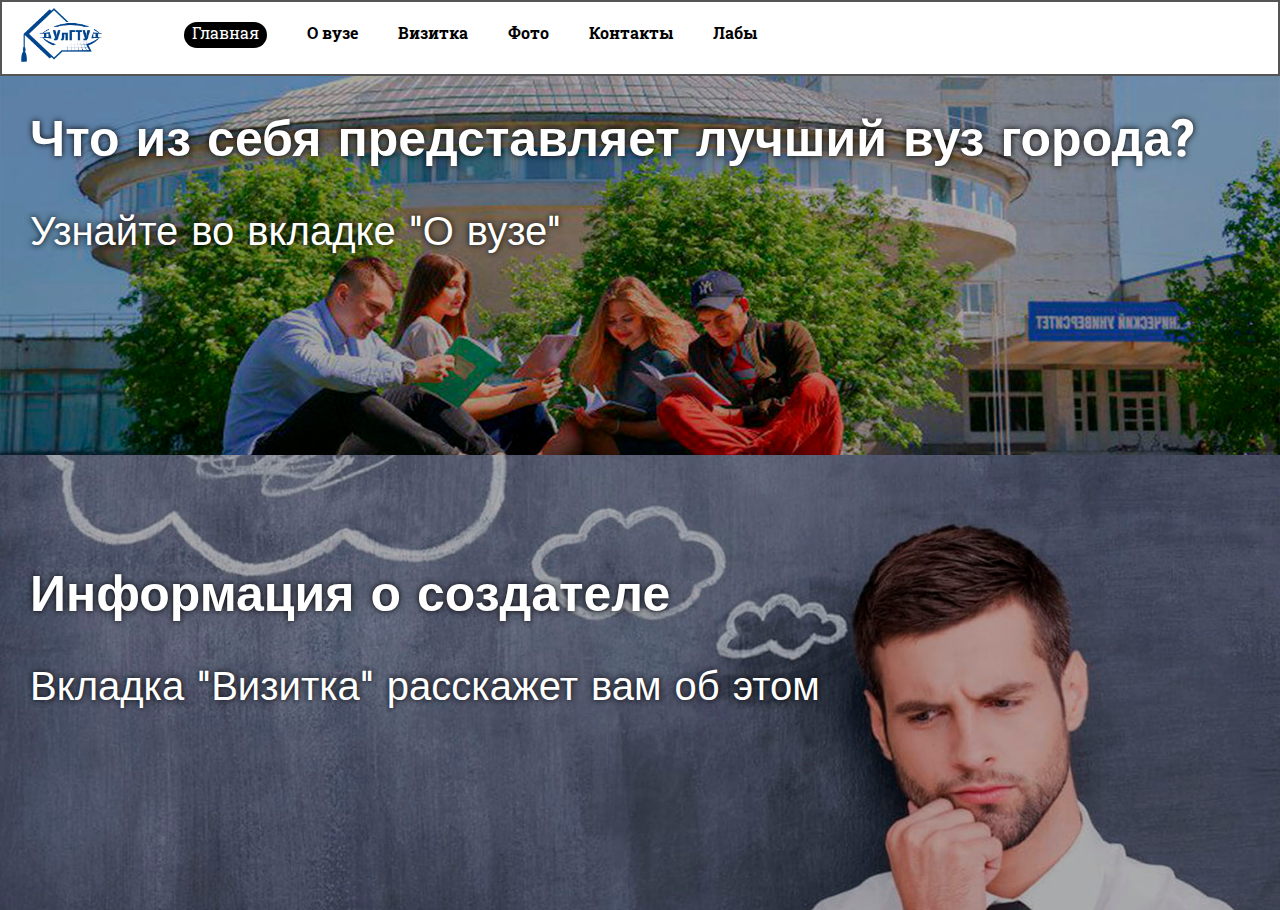
<file: HTML/index.html>
<!DOCTYPE html>
<script>document.write('<script src="http://' + (location.host || 'localhost').split(':')[0] + ':35729/livereload.js?snipver=1"></' + 'script>')</script>
<html lang="en">
<head>
	<meta charset="UTF-8">
	<meta name="viewport" content="width=device-width, initial-scale=1, shrink-to-fit=no">
	<link rel = "stylesheet" href="../STYLE/style1.css">
	<link rel = "shortcut icon" href = "../img/u11.png">
	<link rel="preconnect" href="https://fonts.gstatic.com">
	<link href="https://fonts.googleapis.com/css2?family=Josefin+Sans:wght@400;700&family=Roboto+Slab:wght@400;700&display=swap" rel="stylesheet">
	<title>Главная | МДР</title>
</head>
<body>
	<div class = 'header'>
		<div class = 'menu'>
			<img class="menu-gamb" src="../img/menu.svg">
			<img class = 'icon' src="../img/u11.png">
			<ul class = 'url'>
				<li class = "selected">
					<a href="index.html">Главная</a>
				</li>
				<li>
					<a href="About.html">О вузе</a>
				</li>
				<li>
					<a href="viz.html">Визитка</a>
				</li>
				<li>
					<a href="photo.html">Фото</a>
				</li>
				<li>
					<a href="contact.html">Контакты</a>
				</li>
				<li>
					<a href="labs.html">Лабы</a>
				</li>
			</ul>
		</div>
	</div>
		<div class = "about" onclick = "location.href='About.html';">
			<div class = "content">
				<h1>Что из себя представляет лучший вуз города?</h1>
				<p>Узнайте во вкладке "О вузе"</p>
			</div>
		</div>
		<div class = "viz" onclick = "location.href='viz.html';">
			<div class = "content">
				<h1>Информация о создателе</h1>
				<p>Вкладка "Визитка" расскажет вам об этом</p>
			</div>
		</div>
		<script src = "https://code.jquery.com/jquery-3.6.0.min.js"></script>
		<script type="text/javascript" src = "../JS/main.js"></script>
</body>
</html>
</file>
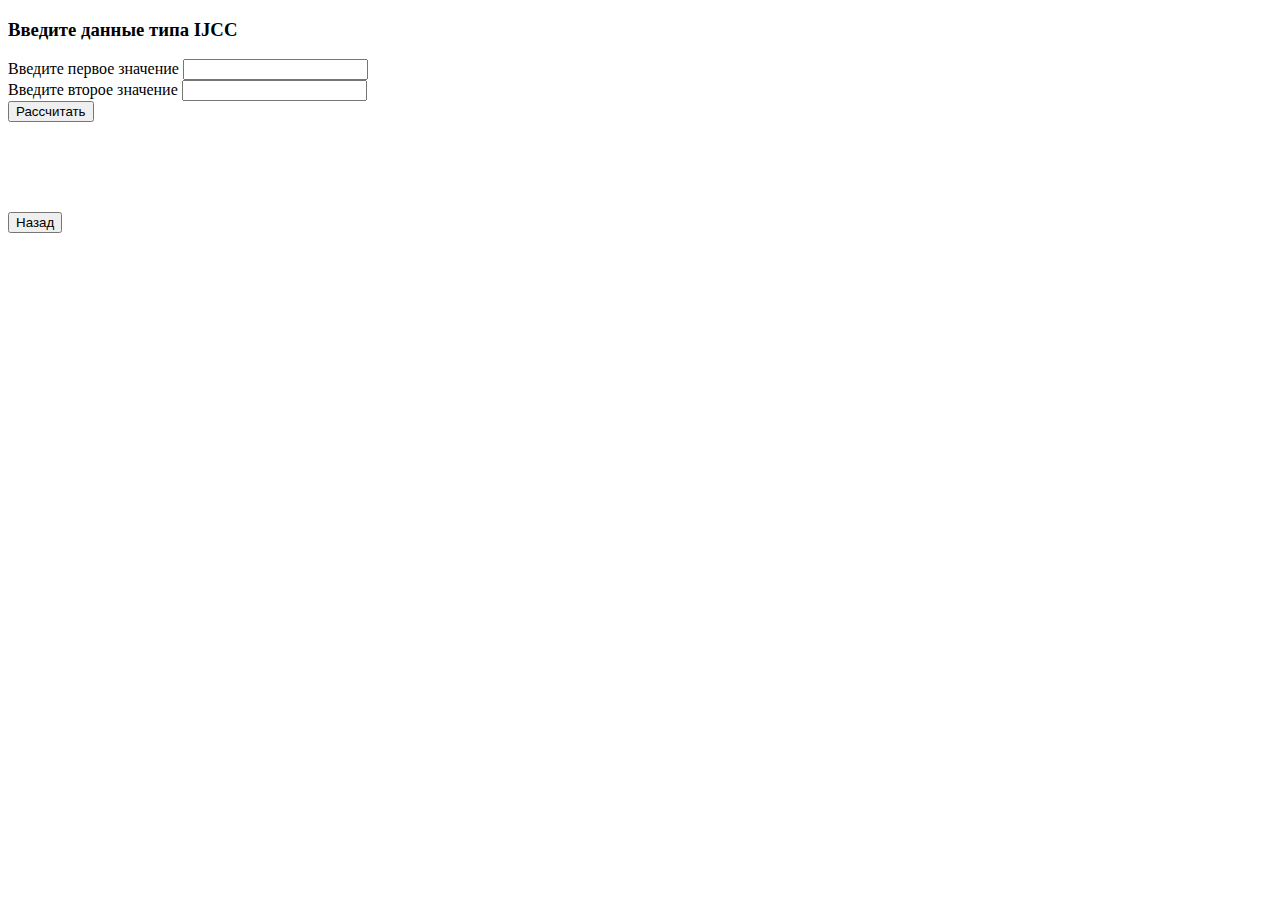
<file: HTML/Лаб 1/HTML/index.html>
<!DOCTYPE HTML>
<HTML>
<HEAD>
	<link rel="shortcut icon" href="number1.png" type="image/png">
	<title>Лабораторная №1</title>
	<script src = "../JS/script.js"></script>
</HEAD>
<BODY>
	<h3>Введите данные типа IJCC</h3>
	<form>
	Введите первое значение <input type = 'text' id = 'mass1' name =''><br>
	Введите второе значение <input type = 'text' id = 'mass2' name =''><br>
	<button type = 'button' id = 'resultCalc' onclick = 'start()'>Рассчитать</button><br><br>
	<span id = 'union'></span><br>
	<span id = 'intersection'></span><br>
	<span id = 'addition'></span><br>
	<span id = 'symdif'></span><br>
	</form>
	<button onclick="location.href = '../../labs.html'">Назад</button>
</BODY>
</HTML>
</file>
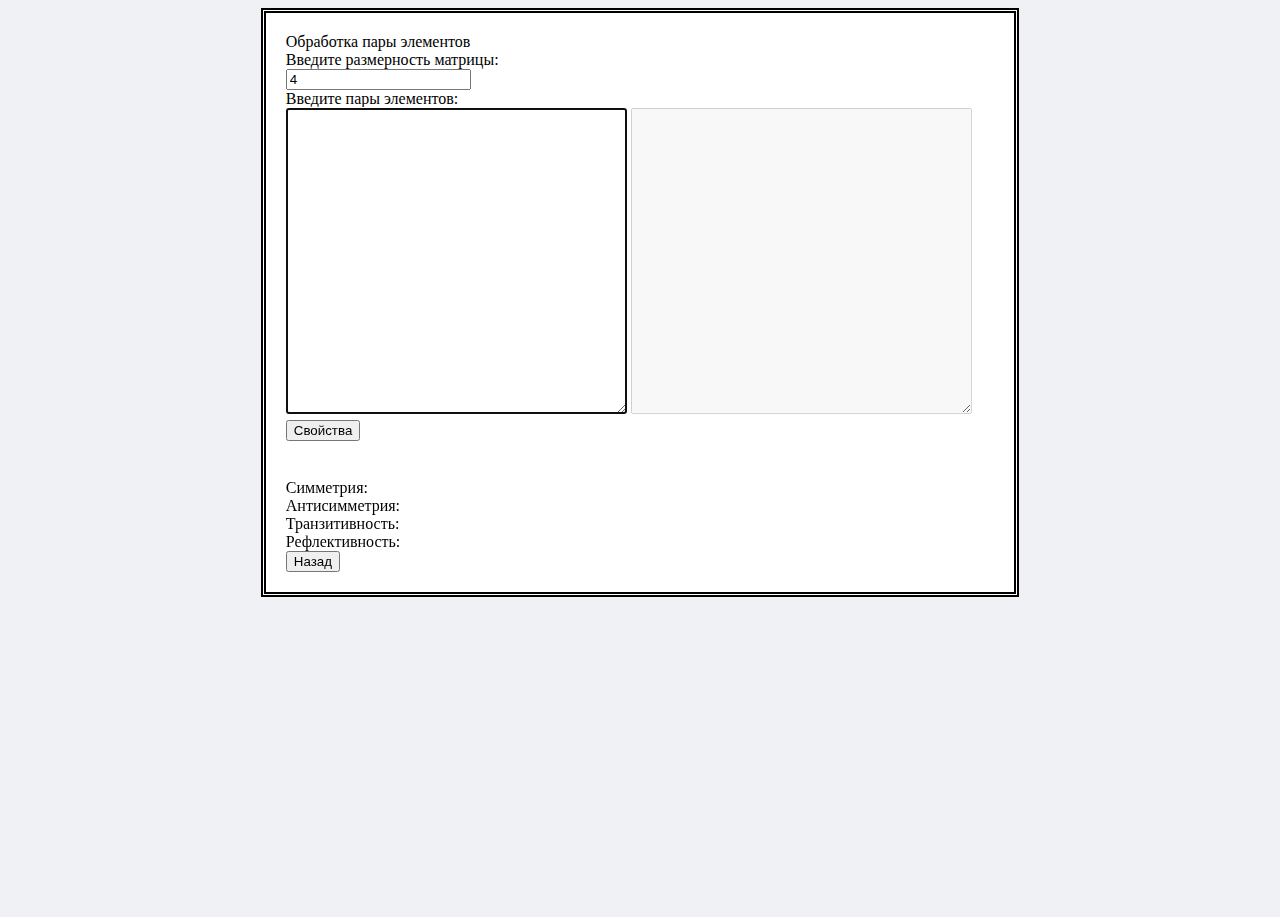
<file: HTML/Лаб 2/HTML/index.html>
<!DOCTYPE HTML>
<HTML>
<HEAD>
	<link rel="shortcut icon" href="number1.png" type="image/png">
	<title>Лабораторная №2</title>
	<script src = "../JS/Script.js"></script>
	<link rel= "stylesheet" href = "../Style/style.css">
</HEAD>
<BODY>
	<div class = 'in'>
		Обработка пары элементов <br>
		Введите размерность матрицы:<br>
		<input type = 'text' id = 'n' name ='' value = '4'><br>
		Введите пары элементов:<br>
		<div class = 'text'>
			<textarea class = 'textarea' type = 'submit' id = 'mass1' name ='' cols = '40' rows = '20' autofocus></textarea>
			<textarea class = 'textarea' type = 'text' id = 'matr' cols = '40' rows = '20' readonly disabled></textarea><br>
			<button type = 'button' id = 'resultCalc' class = 'btm' onclick = 'check()'>Свойства</button><br><br>
		</div>
		<form>
			Симметрия: <span id = 'sim'></span><br>
			Антисимметрия: <span id = 'antisim'></span><br>
			Транзитивность: <span id = 'tranz'></span><br>
			Рефлективность: <span id = 'refl'></span><br>
		</form>
		<button onclick="location.href = '../../labs.html'">Назад</button>
	</div>
	
</BODY>
</HTML>
</file>
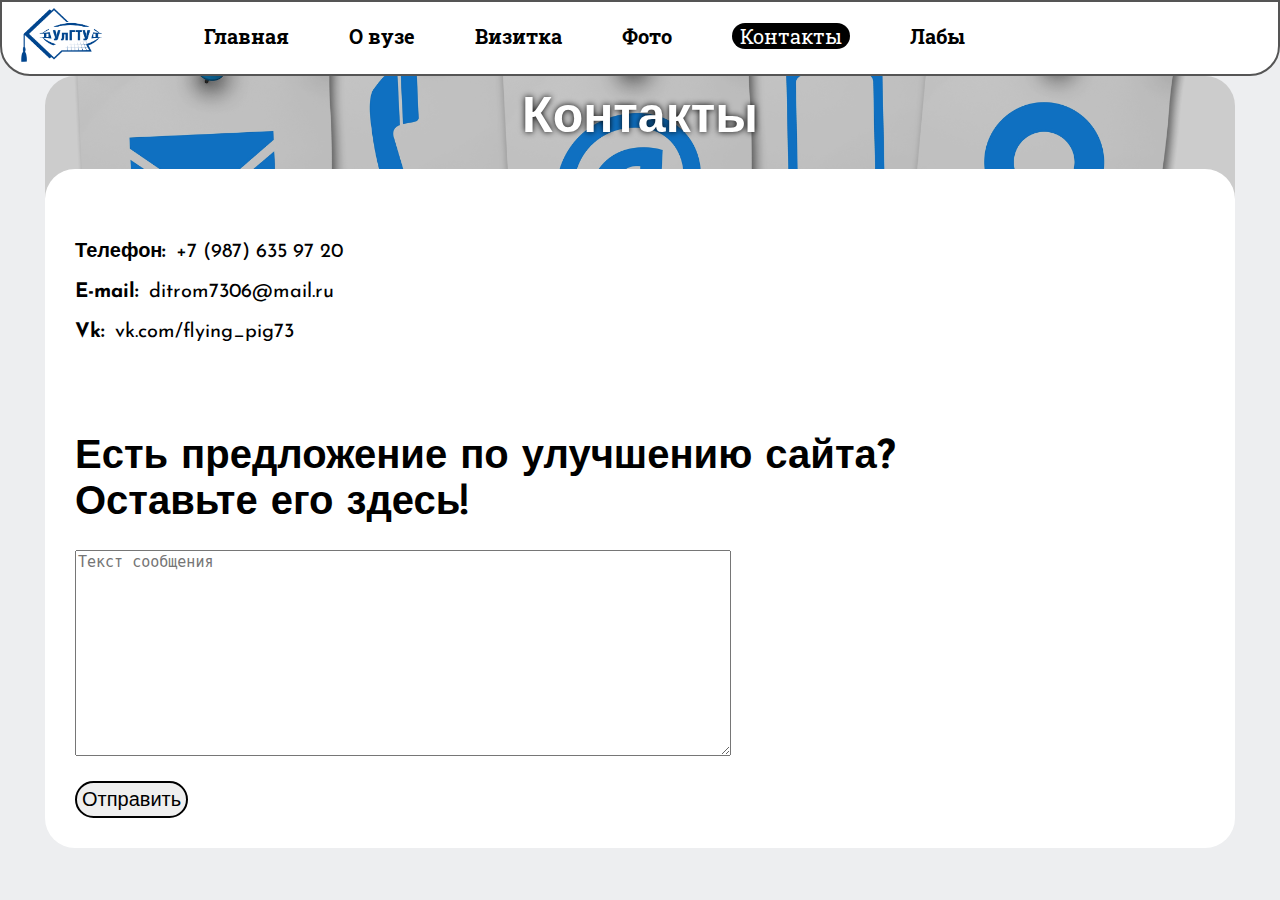
<file: HTML/contact.html>
<!DOCTYPE html>
<script>document.write('<script src="http://' + (location.host || 'localhost').split(':')[0] + ':35729/livereload.js?snipver=1"></' + 'script>')</script>
<html lang="en">
<head>
	<meta charset="UTF-8">
	<meta name="viewport" content="width=device-width, initial-scale=1, shrink-to-fit=no">
	<link rel = "stylesheet" href="../STYLE/style5.css">
		<link rel = "shortcut icon" href = "../img/u11.png">
	<link rel="preconnect" href="https://fonts.gstatic.com">
	<link href="https://fonts.googleapis.com/css2?family=Josefin+Sans:wght@400;700&family=Roboto+Slab:wght@400;700&display=swap" rel="stylesheet">
	<title>Контакты | МДР</title>
	<div class = 'header'>
		<div class = 'menu'>
			<img class="menu-gamb" src="../img/menu.svg">
			<img class = 'icon' src="../img/u11.png">
			<ul class = 'url'>
				<li>
					<a href="index.html">Главная</a>
				</li>
				<li>
					<a href="About.html">О вузе</a>
				</li>
				<li>
					<a href="viz.html">Визитка</a>
				</li>
				<li>
					<a href="photo.html">Фото</a>
				</li>
				<li class = "selected">
					<a href="contact.html">Контакты</a>
				</li>
				<li>
					<a href="labs.html">Лабы</a>
				</li>
			</ul>
		</div>
	</div>
</head>
<body>
	<div class="text">
	<div class = "head">
		<h1>Контакты</h1>
	</div>
	<div class = "content">
		<div class = "contacts">
		<p><b>Телефон:</b><a href = "tel:+79876359720">+7 (987) 635 97 20</a></p>
		<p><b>E-mail:</b><a href = "mailto:ditrom7306@mail.ru">ditrom7306@mail.ru</a></p>
		<p><b>Vk:</b><a href="https://vk.com/flying_pig73">vk.com/flying_pig73</a></p>
		</div>
		<h1>Есть предложение по улучшению сайта?<br>Оставьте его здесь!</h1>
		<textarea placeholder="Текст сообщения"></textarea><br>
		<button class = "button" onclick="location.href ='#';">Отправить</button>
	</div>
	</div>
	<script src = "https://code.jquery.com/jquery-3.6.0.min.js"></script>
	<script type="text/javascript" src = "../JS/main.js"></script>
</body>
</html>
</file>
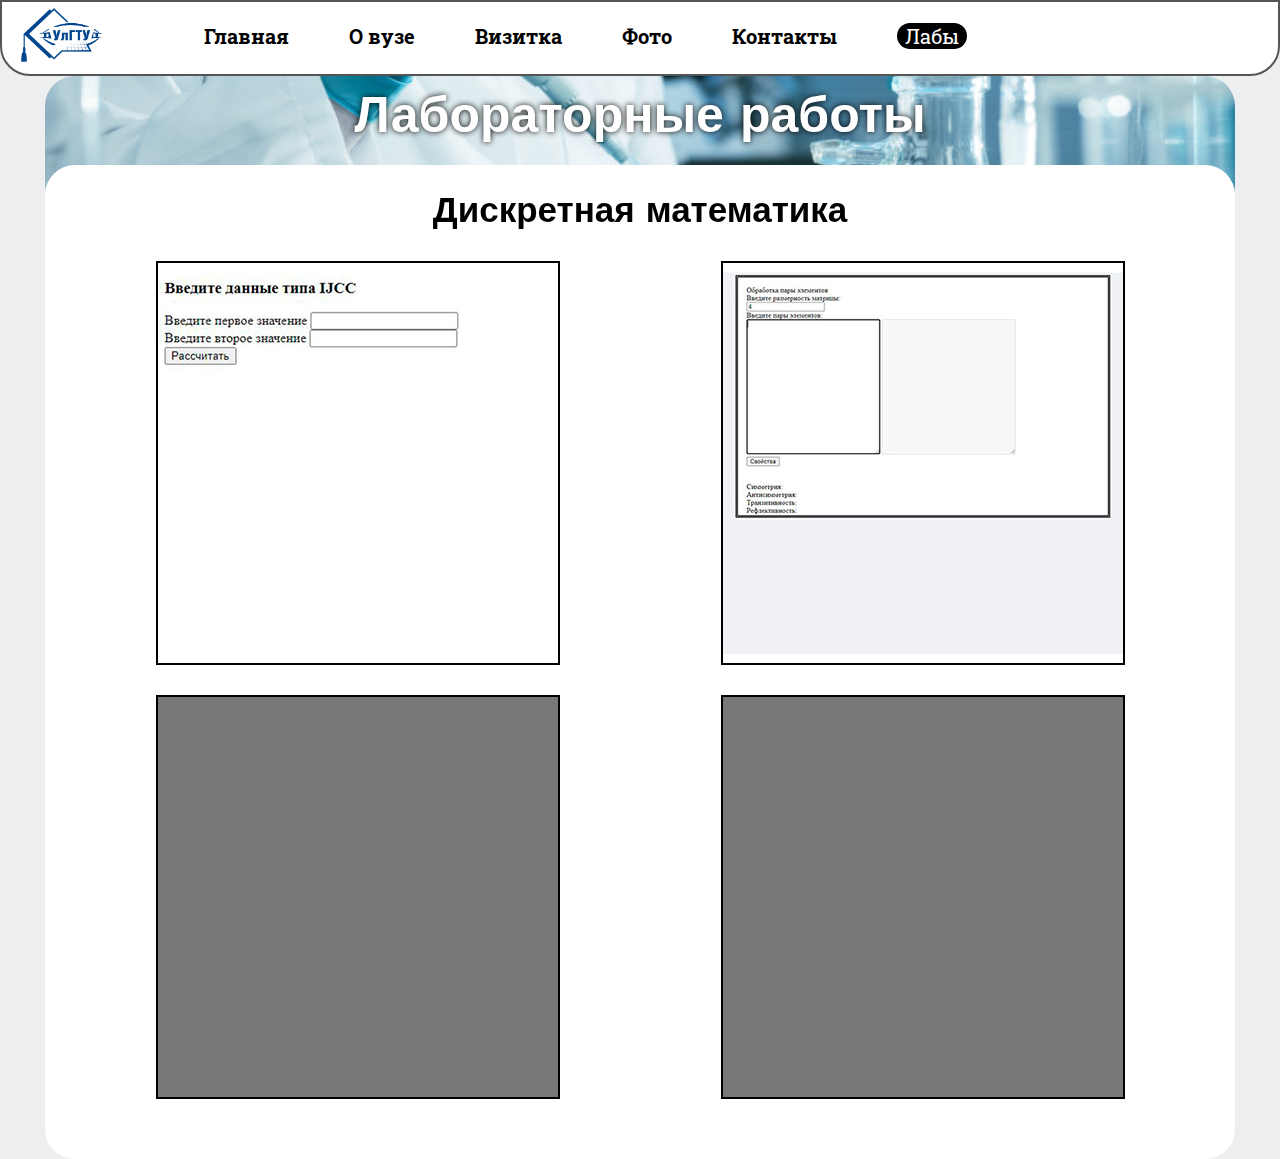
<file: HTML/labs.html>
<!DOCTYPE html>
<script>document.write('<script src="http://' + (location.host || 'localhost').split(':')[0] + ':35729/livereload.js?snipver=1"></' + 'script>')</script>
<html lang="en">
<head>
	<meta charset="UTF-8">
	<meta name="viewport" content="width=device-width, initial-scale=1, shrink-to-fit=no">
	<link rel = "stylesheet" href="../STYLE/style6.css">
	<link rel = "shortcut icon" href = "../img/u11.png">
	<link rel="preconnect" href="https://fonts.gstatic.com">
	<link href="https://fonts.googleapis.com/css2?family=Josefin+Sans:wght@400;700&family=Roboto+Slab:wght@400;700&display=swap" rel="stylesheet">
	<title>Лабораторные | МДР</title>
</head>
<body>
	<div class = 'header'>
		<div class = 'menu'>
			<img class="menu-gamb" src="../img/menu.svg">
			<img class = 'icon' src="../img/u11.png">
			<ul class = 'url'>
				<li>
					<a href="index.html">Главная</a>
				</li>
				<li>
					<a href="About.html">О вузе</a>
				</li>
				<li>
					<a href="viz.html">Визитка</a>
				</li>
				<li>
					<a href="photo.html">Фото</a>
				</li>
				<li>
					<a href="contact.html">Контакты</a>
				</li>
				<li class = "selected">
					<a href="labs.html">Лабы</a>
				</li>
			</ul>
		</div>
	</div>
	<div class="text">
	<div class = "head">
		<h1>Лабораторные работы</h1>
	</div>
	<div class = "content">
		<h2>Дискретная математика</h2>
		<div class = "labs">
			<div class = "lab1" onclick="location.href = 'Лаб 1/HTML/index.html'">
				<div class = "img t1">
					<h1>№1</h1>
				</div>
			</div>
			<div class = "lab1" onclick="location.href = 'Лаб 2/HTML/index.html'">
				<div class = "img t2">
					<h1>№2</h1>
				</div>
			</div>
			<div class = "lab1">
				<div class = "img t3">
					<h1>SOON...</h1>
				</div>
			</div>
			<div class = "lab1">
				<div class = "img t3">
					<h1>SOON...</h1>
				</div>
			</div>
		</div>
	</div>
	</div>
	<script src = "https://code.jquery.com/jquery-3.6.0.min.js"></script>
	<script type="text/javascript" src = "../JS/main.js"></script>
</body>
</html>
</file>
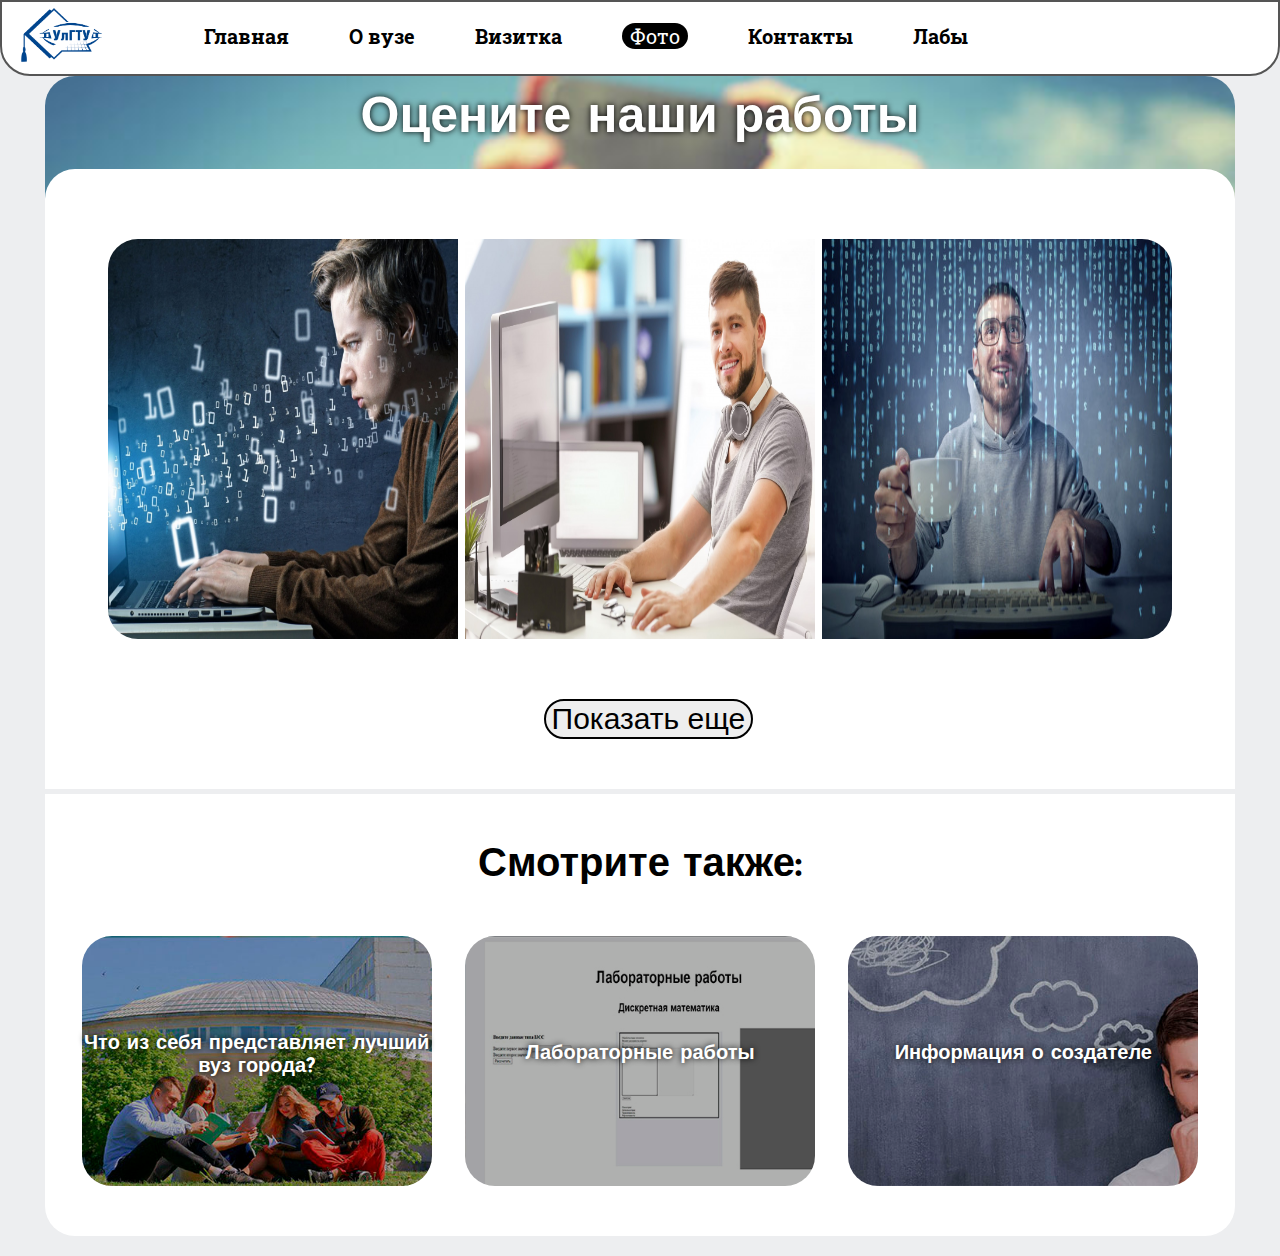
<file: HTML/photo.html>
<!DOCTYPE html>
<script>document.write('<script src="http://' + (location.host || 'localhost').split(':')[0] + ':35729/livereload.js?snipver=1"></' + 'script>')</script>
<html lang="en">
<head>
	<meta charset="UTF-8">
	<meta name="viewport" content="width=device-width, initial-scale=1, shrink-to-fit=no">
	<link rel = "stylesheet" href="../STYLE/style4.css">
		<link rel = "shortcut icon" href = "../img/u11.png">
	<link rel="preconnect" href="https://fonts.gstatic.com">
	<link href="https://fonts.googleapis.com/css2?family=Josefin+Sans:wght@400;700&family=Roboto+Slab:wght@400;700&display=swap" rel="stylesheet">
	<title>Фото | МДР</title>
</head>
<body>
	<div class = 'header'>
		<div class = 'menu'>
			<img class="menu-gamb" src="../img/menu.svg">
			<img class = 'icon' src="../img/u11.png">
			<ul class = 'url'>
				<li>
					<a href="index.html">Главная</a>
				</li>
				<li>
					<a href="About.html">О вузе</a>
				</li>
				<li>
					<a href="viz.html">Визитка</a>
				</li>
				<li class = "selected">
					<a href="photo.html">Фото</a>
				</li>
				<li>
					<a href="contact.html">Контакты</a>
				</li>
				<li>
					<a href="labs.html">Лабы</a>
				</li>
			</ul>
		</div>
	</div>
	<div class="text">
	<div class = "head">
		<h1>Оцените наши работы</h1>
	</div>
	<div class = "content">
		<div class = "photos" >
			<img src="../img/photo1.jpg">
			<img src="../img/photo2.jpg">
			<img src="../img/photo3.jpg">
		</div>
		<button class = "more" onclick="location.href = '#'">Показать еще
		</dutton>
	</div>
	</div>
	<div class = "fouter">
		<div class = "other">
			<h1>Смотрите также:</h1>
			<div class = "rec">
				<div class = "first" onclick = "location.href='About.html';">
					<h1>Что из себя представляет лучший вуз города?</h1>
				</div>
				<div class = "second" onclick = "location.href='labs.html';">
					<h1>Лабораторные работы</h1>
				</div>
				<div class = "third" onclick = "location.href='viz.html';">
					<h1>Информация о создателе</h1>
				</div>
			</div>
		</div>
	</div>
	<script src = "https://code.jquery.com/jquery-3.6.0.min.js"></script>
	<script type="text/javascript" src = "../JS/main.js"></script>
</body>
</html>
</file>
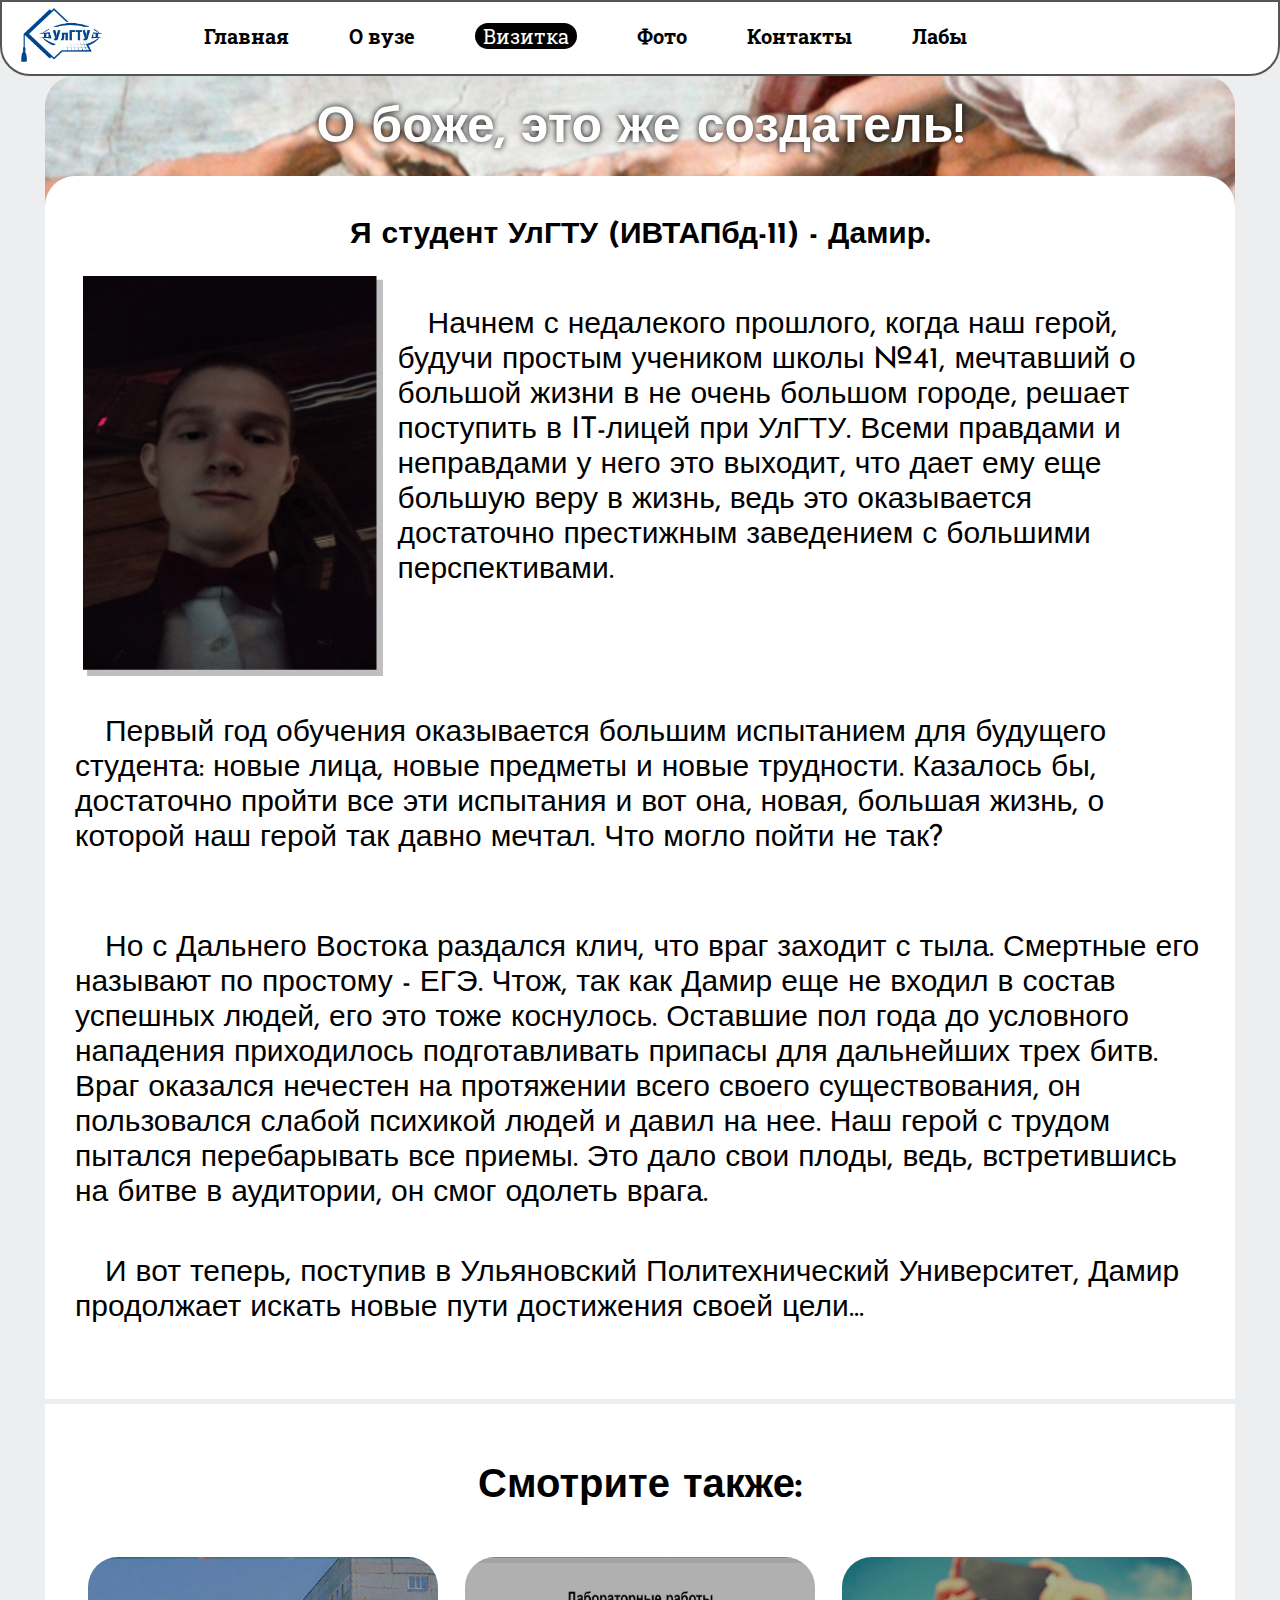
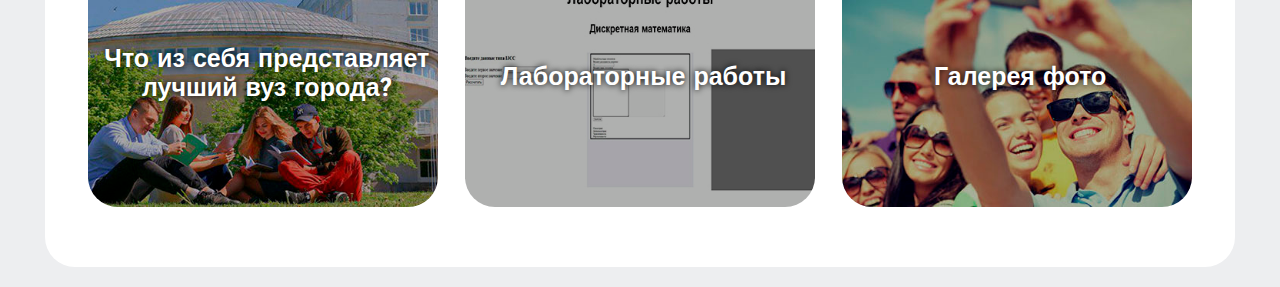
<file: HTML/viz.html>
<!DOCTYPE html>
<script>document.write('<script src="http://' + (location.host || 'localhost').split(':')[0] + ':35729/livereload.js?snipver=1"></' + 'script>')</script>
<html lang="en">
<head>
	<meta charset="UTF-8">
	<meta name="viewport" content="width=device-width, initial-scale=1, shrink-to-fit=no">
	<link rel = "stylesheet" href="../STYLE/style3.css">
		<link rel = "shortcut icon" href = "../img/u11.png">
	<link rel="preconnect" href="https://fonts.gstatic.com">
	<link href="https://fonts.googleapis.com/css2?family=Josefin+Sans:wght@400;700&family=Roboto+Slab:wght@400;700&display=swap" rel="stylesheet">
	<title>Визитка | МДР</title>
</head>
<body>
	<div class = 'header'>
		<div class = 'menu'>
			<img class="menu-gamb" src="../img/menu.svg">
			<img class = 'icon' src="../img/u11.png">
			<ul class = 'url'>
				<li>
					<a href="index.html">Главная</a>
				</li>
				<li>
					<a href="About.html">О вузе</a>
				</li>
				<li class = "selected">
					<a href="viz.html">Визитка</a>
				</li>
				<li>
					<a href="photo.html">Фото</a>
				</li>
				<li>
					<a href="contact.html">Контакты</a>
				</li>
				<li>
					<a href="labs.html">Лабы</a>
				</li>
			</ul>
		</div>
	</div>
	<div class="text">
	<div class = "head">
		<h1>О боже, это же создатель!</h1>
	</div>
	<div class = "content">
		<h2 class = "name">Я студент УлГТУ (ИВТАПбд-11) - Дамир.</h2>
		<div class = "photo">
			<div class = 'me'>
			<img src="../img/u3.jpg">
			</div>
			<div class = "pr">
			<p>Начнем с недалекого прошлого, когда наш герой, будучи простым учеником школы №41, мечтавший о большой жизни в не очень большом городе, решает поступить в IT-лицей при УлГТУ. Всеми правдами и неправдами у него это выходит, что дает ему еще большую веру в жизнь, ведь это оказывается достаточно престижным заведением с большими перспективами.</p></div><p>Первый год обучения оказывается большим испытанием для будущего студента: новые лица, новые предметы и новые трудности. Казалось бы, достаточно пройти все эти испытания и вот она, новая, большая жизнь, о которой наш герой так давно мечтал. Что могло пойти не так?</p>
			
		</div>
		<p>Но с Дальнего Востока раздался клич, что враг заходит с тыла. Смертные его называют по простому - ЕГЭ. Чтож, так как Дамир еще не входил в состав успешных людей, его это тоже коснулось. Оставшие пол года до условного нападения приходилось подготавливать припасы для дальнейших трех битв. Враг оказался нечестен на протяжении всего своего существования, он пользовался слабой психикой людей и давил на нее. Наш герой с трудом пытался перебарывать все приемы. Это дало свои плоды, ведь, встретившись на битве в аудитории, он смог одолеть врага.</p><p> И вот теперь, поступив в Ульяновский Политехнический Университет, Дамир продолжает искать новые пути достижения своей цели...
		</p>
	</div>
	</div>
	<div class = "fouter">
		<div class = "other">
			<h1 class = "sm">Смотрите также:</h1>
			<div class = "rec">
				<div class = "first" onclick = "location.href='About.html';">
					<h1 class = "f">Что из себя представляет лучший вуз города?</h1>
				</div>
				<div class = "second" onclick = "location.href='labs.html';">
					<h1>Лабораторные работы</h1>
				</div>
				<div class = "third" onclick = "location.href='photo.html';">
					<h1>Галерея фото</h1>
				</div>
			</div>
		</div>
	</div>
	<script src = "https://code.jquery.com/jquery-3.6.0.min.js"></script>
	<script type="text/javascript" src = "../JS/main.js"></script>
</body>
</html>
</file>
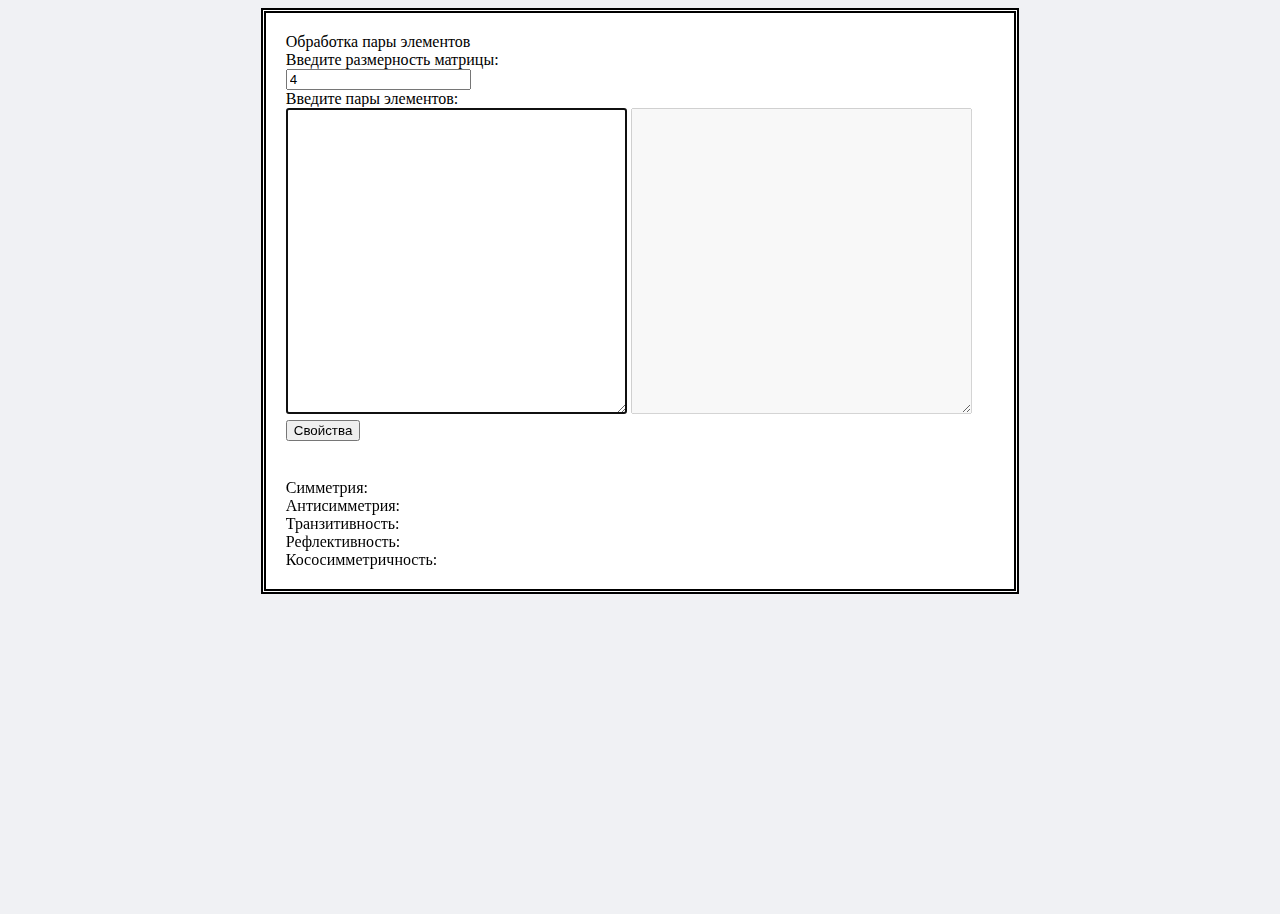
<file: HTML/Лаб 2/HTML/Text.html>
<!DOCTYPE HTML>
<HTML>
<HEAD>
	<link rel="shortcut icon" href="number1.png" type="image/png">
	<title>Лабораторная №2</title>
	<script src = "../JS/Script.js"></script>
	<link rel= "stylesheet" href = "../Style/style.css">
</HEAD>
<BODY>
	<div class = 'in'>
		Обработка пары элементов <br>
		Введите размерность матрицы:<br>
		<input type = 'text' id = 'n' name ='' value = '4'><br>
		Введите пары элементов:<br>
		<div class = 'text'>
			<textarea class = 'textarea' type = 'submit' id = 'mass1' name ='' cols = '40' rows = '20' autofocus></textarea>
			<textarea class = 'textarea' type = 'text' id = 'matr' cols = '40' rows = '20' readonly disabled></textarea><br>
			<button type = 'button' id = 'resultCalc' class = 'btm' onclick = 'check()'>Свойства</button><br><br>
		</div>
		<form>
			Симметрия: <span id = 'sim'></span><br>
			Антисимметрия: <span id = 'antisim'></span><br>
			Транзитивность: <span id = 'tranz'></span><br>
			Рефлективность: <span id = 'refl'></span><br>
			Кососимметричность: <span id = 'cos'></span><br>
		</form>
	</div>
	
</BODY>
</HTML>
</file>
<file: STYLE/style1.css>
body{
	background-color: black;
	margin: 0;
}

.header {
	background-color: #fff;
	height: 72px;
	margin: 0 auto;
	border: 2px solid #555555;
	z-index: 1000;
}

.icon {
	width: 85px;
	height: 58px;
}

.menu {
	margin-top: 4px;
	margin-left: 17px;
	font-family: 'Roboto Slab', serif;
	font-weight: bold;
	display: flex;
	font-size: 16px;
}

.url {
	display: flex;
	list-style-type: none;
}

.url li {
	margin-left: 40px;
}

.url a {
	color: #000;
	text-decoration: none;
}

.selected {
	font-weight: normal;
	background-color: black;
	border-radius: 30px;
	padding-left: 8px;
	padding-right: 8px;
}

.selected a{
	color: #fff;
}

.about{
	background: url("../img/UL.jpg");
	background-size: cover;
	background-attachment: local; 
	background-position: center;
	margin: 0 auto;
	padding-bottom: 300px;
	cursor: pointer;
	transition: background 0.7s;
}

.content{
	font-family: 'Josefin Sans', sans-serif;
	color: #fff;
	margin-top: 0;
	margin-bottom: 0;
	padding-top: 230px;
	margin-left: 30px;

}


.viz {
	background: url("../img/viz.jpg");
	background-size: cover;
	background-attachment: local;
	background-position: right;
	padding-bottom: 300px;
	margin: 0 auto;
	cursor: pointer;
	transition: background 0.7s;
}

.viz:hover {
	background: url("../img/viz.jpg"), rgba(0,0,0,0.4);
	background-blend-mode: darken;
	background-size: cover;
	background-attachment: local;
	background-position: center;
	background-position: right;
	font-size: 70px;
}


.about:hover {
	background: url("../img/UL.jpg"), rgba(0,0,0,0.4);
	background-blend-mode: darken;
	background-size: cover;
	background-position: right;
	background-attachment: local;
	background-position: center;
}

.menu .show {
	display: block;
	position: absolute;
	margin-top: 70px;
	margin-left: -20px;
	background-color: rgba(255, 255, 255, 1);
	padding-right: 30%;
	border-radius: 0  0 30px 0;
	padding-bottom: 15px;
	border: black 2px solid;
	transition: all 0.7s ease;
}
.menu .show li {
	margin-top: 20px;
	font-size: 20px;
	margin-left: -20px;
}
.show.show-open {
	left: 0;
}


@media screen and (min-width: 0) {
	.menu-gamb {
		width: 65px;
		height: 33px;
		margin-top: 15px;
		margin-left: -5px;
		display:flex;
	}

	.menu {
		font-size: 16px;
	}
	.about{
		padding-bottom: 150px;
	}
	.content {
		padding-top: 150px;
	}
	.viz{
		padding-bottom: 150px;
	}
	.url {
		display: none;
	}
	.icon {
		margin:0 0;
		margin-left: auto;
	}
	.about h1{
		margin-top: -40px;
		margin-bottom: 0;
		font-size: 20px;
		text-shadow: black 0 0 6px;
	}
	
	.about p{
		font-style: normal;
		font-size: 10px;
		text-shadow: black 0 0 6px;
	}
	.viz h1{
		margin-top: -40px;
		margin-bottom: 0;
		font-size: 20px;
		text-shadow: black 0 0 6px;
	}
	
	.viz p{
		font-style: normal;
		font-size: 10px;
		text-shadow: black 0 0 6px;
	}
}
@media screen and (min-width: 576px) {
	.about h1{
		font-size: 25px;
	}
	.icon {
		margin:0 auto;
	}
	.about p{
		font-size: 15px;
	}
	.viz h1{
		font-size: 25px;
	}
	.viz p{
		font-size: 15px;
	}
}
@media screen and (min-width: 768px) {
	.about h1{
		font-size: 35px;
	}
	
	.about p{
		font-size: 25px;
	}
	.viz h1{
		font-size: 35px;
	}
	
	.viz p{
		font-size: 25px;
	}
}
@media screen and (min-width: 992px) {
	.url {
		display: flex;
	}
	.menu-gamb {
		display: none;
	}
	.icon {
		margin: 0;
	}
	.about h1{
		font-size: 45px;
	}
	
	.about p{
		font-size: 35px;
	}
	.viz h1{
		font-size: 45px;
	}
	
	.viz p{
		font-size: 35px;
	}
	.viz {
		padding-bottom: 160px;
	}
	.about {
		padding-bottom: 160px;
	}
}
@media screen and (min-width: 1270px) {
	.about h1{
		font-size: 50px;
	}
	
	.about p{
		font-size: 40px;
	}
	.viz h1{
		font-size: 50px;
	}
	
	.viz p{
		font-size: 40px;
	}
	.header {
		margin-top: -70px;
		width: 99.7%;
		position: absolute;
		transition: 0.7s;
	}
	.header:hover {
		margin-top: 0;
	}
}
@media screen and (min-width: 1440px) {
	.menu {
		font-size: 20px;
	}
	.url li {
		margin-left: 60px;
		margin-top: -3px;
	}
	.about h1{
		font-size: 60px;
	}
	
	.about p{
		font-size: 50px;
	}
	.viz h1{
		font-size: 60px;
	}
	
	.viz p{
		font-size: 50px;
	}
}
</file>
<file: HTML/Лаб 2/Style/style.css>
body {
	background-color: #f0f1f4;
}

.in{
	border: 2px double;
	background-color: #fff;
	display: block;
	background-blend-mode: local;
	border-width: 5px;
	margin: 0 20%;
	padding: 20px;
	position: relative;
}

.btm{
	cursor: pointer;
}

.textarea{
	margin-bottom: 2px;
	max-width: 100%;
}

.text{
	margin-right: 20px;
	margin-bottom: 20px;
}
</file>
<file: STYLE/style5.css>
body{
	background-color: #edeef0;
	margin: 0;
}

.header {
	background-color: #fff;
	height: 72px;
	left: 0px;
	top: 0px;
	margin: 0 auto;
	border: 2px solid #555555;
	position: sticky;
	border-radius: 0 0 30px 30px;
}

.icon {
	width: 85px;
	height: 58px;
}

.menu {
	margin-top: 4px;
	margin-left: 17px;
	font-family: 'Roboto Slab', serif;
	font-weight: bold;
	display: flex;
	font-size: 16px;
}

.url {
	display: flex;
	list-style-type: none;
}

.url li {
	margin-left: 40px;
}

.url a {
	color: #000;
	text-decoration: none;
}

.selected {
	font-weight: normal;
	background-color: black;
	border-radius: 30px;
	padding-left: 8px;
	padding-right: 8px;
}

.selected a{
	color: #fff;
}
.text {
	margin: 0 auto;
	width: 1190px;
}
.head {
	padding-top: 10px;
	padding-bottom: 70px;
	background: url("../img/cont.jpg"), rgba(0, 0, 0, 0.2);
	background-size: cover;
	background-position: center;
	background-blend-mode: darken;
	margin-top: 0;
	border-radius: 30px;
	font-family: 'Josefin Sans', sans-serif;
	text-align: center;
	color: white;
	font-size: 50px;
	text-shadow: black 0 0 6px;
}
.head h1{
	margin-top: 0;
}
.content {
	margin-top: -80px;
	font-family: 'Josefin Sans', sans-serif;
	background-color: #fff;
	background-size: local;
	padding: 30px;
	padding-top: 50px;
	font-size: 20px;
	border-radius: 30px;
	padding-bottom: 30px;
}
.content a{
	margin-left: 10px;
	text-decoration: none;
	color: black;
}
.content h1{
	font-size: 30px;
}
.content textarea {
	width: 650px;
	max-width: 100%;
	height: 200px;
	max-height: 100%;
	transition: background 0.7s;
	font-size:15px;
}
.content textarea:focus{
	background-color: rgba(0, 0, 0,0.1);
}
.contacts {
	margin-bottom: 90px;
}
.button {
	font-size: 20px;
	border: 2px solid;
	padding:5px;
	border-radius: 30px;
	cursor: pointer;
	margin-top: 20px;
}
.button:active{
	background-color: rgba(0, 0, 0, 0.2);
}
button:focus {
	outline:none;
}
.menu .show {
	display:block;
	position: absolute;
	margin-top: 70px;
	margin-left: -80px;
	background-color: rgba(255, 255, 255, 1);
	padding-right: 30%;
	border-radius: 30px 0;
	padding-bottom: 15px;
	border: black 2px solid;
}
.menu .show li {
	margin-top: 20px;
	font-size: 20px;
}


@media screen and (min-width: 0) {
	.menu-gamb {
		width: 65px;
		height: 33px;
		margin-top: 15px;
		margin-left: -5px;
		display:flex;
	}
	.header {
		border-radius: 0;
	}

	.menu {
		font-size: 16px;
	}
	.url li {
		margin-left: 40px;
	}
	.url {
		display: none;
	}
	.icon {
		margin:0 0;
		margin-left: auto;
	}
	.text {
		width: 320px;
	}
	.text h1{
		font-size: 30px;
	}
	.content h1 {
		font-size: 20px;
	}
	.content a{
		font-size: 17px;
	}
}
@media screen and (min-width: 576px) {
	.text {
		width: 550px;
	}
	.text h1{
		font-size: 40px;
	}
	.content h1 {
		font-size: 20px;
	}
	.icon {
		margin:0 auto;
	}
	.content a{
		font-size: 20px;
	}
}
@media screen and (min-width: 768px) {
	.text {
		width: 750px;
	}
	.text h1{
		font-size: 50px;
	}
	.content h1 {
		font-size: 30px;
	}
	
}
@media screen and (min-width: 992px) {
	.url {
		display: flex;
	}
	.menu-gamb {
		display: none;
	}
	.header {
		border-radius: 0 0 30px 30px;
	}
	.icon {
		margin: 0;
	}
	.text {
		margin: 0 auto;
		width: 980px;
	}
	.text h1{
		font-size: 50px;
	}
	.content h1 {
		font-size: 40px;
	}
}
@media screen and (min-width: 1200px) {
	.menu {
		font-size: 20px;
	}
	.url li {
		margin-left: 60px;
		margin-top: -3px;
	}
	.text {
		margin: 0 auto;
		width: 1190px;
	}
	.text h1{
		font-size: 50px;
	}
	.content h1 {
		font-size: 40px;
	}
}
</file>
<file: STYLE/style6.css>
body{
	background-color: #edeef0;
	margin: 0;
}

.header {
	background-color: #fff;
	height: 72px;
	left: 0px;
	top: 0px;
	margin: 0 auto;
	border: 2px solid #555555;
	position: sticky;
	z-index: 100;
	border-radius: 0 0 30px 30px;
}

.icon {
	width: 85px;
	height: 58px;
}

.menu {
	margin-top: 4px;
	margin-left: 17px;
	font-family: 'Roboto Slab', serif;
	font-weight: bold;
	display: flex;
	font-size: 16px;
}

.url {
	display: flex;
	list-style-type: none;
}

.url li {
	margin-left: 40px;
}

.url a {
	color: #000;
	text-decoration: none;
}

.selected {
	font-weight: normal;
	background-color: black;
	border-radius: 30px;
	padding-left: 8px;
	padding-right: 8px;
}

.selected a{
	color: #fff;
}

.head h1 {
	font-family: 'Josefin Sans', sans-serif;
	text-align: center;
	color:white;
	margin: 0;
	padding-top: 10px;
	padding-bottom: 70px;
	border-radius: 30px;
	font-size: 50px;
	background: url("../img/labr.jpg");
	background-size:cover;
	background-position: center;
	text-shadow: black 0 0 6px;
}
.content {
	margin-top: -50px;
	font-family: 'Josefin Sans', sans-serif;
	background-color: #fff;
	background-size: local;
	padding: 30px;
	padding-top: 5px;
	border-radius: 30px;
}
.content h2:nth-child(1) {
	font-size: 40px;
	text-align: center;
	margin-bottom: 50px;
	margin-top: 20px;
}
.labs {
	display: flex;
	justify-content: space-around;
	flex-wrap: wrap;
	border: black 2px;
}
.labs .lab1{
	width: 400px;
	height: 400px;
	background-color: #000;
	overflow: hidden;
	margin-bottom: 30px;
	border: black 2px solid;
}
.img{
	width: 100%;
	height: 100%;
	background-color: #777;
	transition: transform 2s, background 2s;
	transition-delay: 0, 1s;
	padding-top: 45%;
	background-attachment: center;
}
.img h1 {
	mix-blend-mode: multiply;
	color: #fff;
	margin-top: 0;
	text-align: center;
	font-size: 50px;
}
.t1{
	background: url(../img/lab1.JPG);
	cursor: pointer;
}
.lab1 .t1:hover {
	background: url(../img/lab1.JPG), rgba(0,0,0,0.5);
	background-blend-mode: darken;
	transform: scale(1.03);
}
.lab1 .t1:hover h1{
	mix-blend-mode: normal;
}
.t2{
	background: url(../img/lab2.JPG);
	cursor: pointer;
}
.lab1 .t2:hover {
	background: url(../img/lab2.JPG), rgba(0,0,0,0.5);
	background-blend-mode: darken;
	transform: scale(1.03);
}
.lab1 .t2:hover h1{
	mix-blend-mode: normal;
}
.lab1 .t3:hover {
	background: rgba(0,0,0,0.5);
	background-blend-mode: darken;
	transform: scale(1.03);
}
.lab1 .t3:hover h1{
	mix-blend-mode: normal;
}
.menu .show {
	display:block;
	position: absolute;
	margin-top: 70px;
	margin-left: -80px;
	background-color: rgba(255, 255, 255, 1);
	padding-right: 30%;
	border-radius: 30px 0;
	padding-bottom: 15px;
	border: black 2px solid;
}
.menu .show li {
	margin-top: 20px;
	font-size: 20px;
}


@media screen and (min-width: 0) {
	.menu-gamb {
		width: 65px;
		height: 33px;
		margin-top: 15px;
		margin-left: -5px;
		display:flex;
	}
	.header {
		border-radius: 0;
	}

	.menu {
		font-size: 16px;
	}
	.url li {
		margin-left: 40px;
	}
	.url {
		display: none;
	}
	.icon {
		margin:0 0;
		margin-left: auto;
	}
	.text {
		margin: 0 auto;
		width: 320px;
	}
	.text h1{
		font-size: 25px;
	}
	.content h1 {
		font-size: 20px;
	}
	.content a{
		margin-left: 10px;
		font-size: 17px;
	}
	.labs .lab1{
		width: 300px;
		height: 300px;
	}
	.text .content h2 {
		margin-top: 20px;
		margin-bottom: 30px;
		font-size: 21px;
	}
}
@media screen and (min-width: 576px) {
	.text {
		width: 550px;
	}
	.text h1{
		font-size: 40px;
	}
	.content h1 {
		font-size: 20px;
	}
	.icon {
		margin:0 auto;
	}
	.labs .lab1{
		width: 400px;
		height: 400px;
	}
	.text .content h2 {
		font-size: 30px;
	}
}
@media screen and (min-width: 768px) {
	.text {
		width: 750px;
	}
	.text h1{
		font-size: 50px;
	}
	.content h1 {
		font-size: 30px;
	}
	.text .content h2 {
		font-size: 35px;
	}
}
@media screen and (min-width: 992px) {
	.url {
		display: flex;
	}
	.menu-gamb {
		display: none;
	}
	.header {
		border-radius: 0 0 30px 30px;
	}
	.icon {
		margin: 0;
	}
	.text {
		margin: 0 auto;
		width: 980px;
	}
	.text h1{
		font-size: 50px;
	}
	.content h1 {
		font-size: 40px;
	}
}
@media screen and (min-width: 1200px) {
	.menu {
		font-size: 20px;
	}
	.url li {
		margin-left: 60px;
		margin-top: -3px;
	}
	.text {
		
		width: 1190px;
	}
	.text h1{
		font-size: 50px;
	}
	.content h1 {
		font-size: 40px;
	}

}
</file>
<file: STYLE/style4.css>
body{
	background-color: #edeef0;
	margin: 0;
}

.header {
	background-color: #fff;
	height: 72px;
	left: 0px;
	top: 0px;
	margin: 0 auto;
	border: 2px solid #555555;
	position: sticky;
	z-index: 1000;
	border-radius: 0 0 30px 30px;
}

.icon {
	width: 85px;
	height: 58px;
}

.menu {
	margin-top: 4px;
	margin-left: 17px;
	font-family: 'Roboto Slab', serif;
	font-weight: bold;
	display: flex;
	font-size: 16px;
}

.url {
	display: flex;
	list-style-type: none;
}

.url li {
	margin-left: 40px;
}

.url a {
	color: #000;
	text-decoration: none;
}

.selected {
	font-weight: normal;
	background-color: black;
	border-radius: 30px;
	padding-left: 8px;
	padding-right: 8px;
}

.selected a{
	color: #fff;
}
.text {
	margin: 0 auto;
	width: 1190px;
}
.content {
	border-radius: 30px 30px 0 0;
	font-family: 'Josefin Sans', sans-serif;
	background-color: #fff;
	padding-bottom: 50px;
	/*padding-top: 30px;*/
	margin-top: -80px;
	padding-left: 5%;
	padding-right: 5%;
}
.head{
	font-family: 'Josefin Sans', sans-serif;
	background: url("../img/фото.jpg");
	background-size: cover;
	background-blend-mode: local;
	padding-top: 10px;
	padding-bottom: 70px;
	text-align: center;
	margin-top: 0;
	border-radius: 30px;
	color:white;
	text-shadow: black 0 0 6px;
}
.head h1 {
	font-size: 40px;
	margin-top: 0;
}
.photos {
	padding-top: 70px;
	display: flex;
	justify-content: space-around;
}
.photos img {
	width: 350px;
	height: 400px;
	transition: transform 0.7s;
}
.photos img:hover{
	transform: scale(1.1);
}
.more {
	margin-left: 43%;
	border-radius: 30px;
	border: 2px solid;
	text-align: center;
	margin-top: 50px;
	font-size: 30px;
	cursor: pointer;
	transition: background;
	background-color: #eee;
}
.more:active {
	background-color: #ddd;
}
.more:focus {
	outline: none;
}
.fouter {
	background-color: #edeef0;
	background-blend-mode: multiply;
	background-size: cover;
	margin-top: 10px;
	margin: 0 auto;
	width: 1190px;
}
.other {
	margin-bottom: 20px; 
	padding: 20px;
	/*padding-top: 5px;*/
	font-family: 'Josefin Sans', sans-serif;
	background-color: #fff;
	background-attachment: local;
	border-radius: 0 0 30px 30px;
	margin-top: 5px;
}
.other h1 {
	font-size: 40px;
	color: black;
	text-align: center;
}
.rec {
	display: flex;
	justify-content: space-around;
	margin-top: 50px;
	flex-wrap: wrap;
	text-shadow: black 0 0 6px;
}
.rec div {
	width: 530px;
	height: 325px;
	background-color: #fff;
	border-radius: 30px;
	margin-bottom: 30px;
	background-size: cover;
	background-attachment: center;
	cursor: pointer;
	transition: 0.7s;
}
.rec div:hover {
	transform: translateY(-10px);
}
.rec div h1 {
	font-size: 25px;
	text-align: center;
	margin-top: 25%;
	color: #fff;
}
.first {
	background-image: url("../img/UL-icon.jpg");
}
.rec .second h1 {
	margin-top: 30%;
}
.second {
	background-image: url("../img/labs-icon.jpg");
}
.third {
	width: 530px;
	height: 325px;
	background-color: #fff;
	border-radius: 30px;
	background-image: url("../img/viz-other.jpg");
	background-size: cover;
	cursor: pointer;
}
.rec .third h1 {
	margin-top: 30%;
}

.menu .show {
	display:block;
	position: absolute;
	margin-top: 70px;
	margin-left: -80px;
	background-color: rgba(255, 255, 255, 1);
	padding-right: 30%;
	border-radius: 30px 0;
	padding-bottom: 15px;
	border: black 2px solid;
}
.menu .show li {
	margin-top: 20px;
	font-size: 20px;
}


@media screen and (min-width: 0) {
	.menu-gamb {
		width: 65px;
		height: 33px;
		margin-top: 15px;
		margin-left: -5px;
		display:flex;
	}
	.header {
		border-radius: 0;
	}

	.menu {
		font-size: 16px;
	}
	.url li {
		margin-left: 40px;
	}
	.url {
		display: none;
	}
	.photos img:first-child {
		border-radius: 30px 30px 0 0;
	}
	.photos img:last-child {
		border-radius: 0 0 30px 30px;
	}
	.icon {
		margin:0 0;
		margin-left: auto;
	}
	.text {
		width: 320px;
	}
	.fouter {
		width: 320px;
	}
	.text h1{
		font-size: 25px;
	}
	.rec div {
		width: 300px;
		height: 200px;
	}
	.photos {
		flex-wrap: wrap;
	}
	.photos img {
		width: 250px;
		height: 300px;
		margin: 0 auto;
		margin-bottom: 10px;
	}
	.more {
		margin-left: 20%;
		margin-top: 50px;
		font-size: 25px;
	}
	
}
@media screen and (min-width: 576px) {
	.text {
		width: 550px;
	}
	.fouter {
		width: 550px;
	}
	.icon {
		margin:0 auto;
	}
	.text h1{
		font-size: 40px;
	}
	.photos img {
		width: 400px;
		height: 450px;
	}
	.rec div {
		width: 400px;
		height: 300px;
	}
	.more {
		margin-left: 26%;
		margin-top: 50px;
		font-size: 35px;
	}
	
}
@media screen and (min-width: 768px) {
	.text {
		width: 750px;
	}
	.fouter {
		width: 750px;
	}
	.rec div {
		width: 400px;
		height: 300px;
	}
	.text h1{
		font-size: 50px;
	}
	.photos img {
		width: 500px;
		height: 550px;
	}
	
	.more {
		margin-left: 33%;
		margin-top: 50px;
		font-size: 35px;
	}

}
@media screen and (min-width: 992px) {
	.url {
		display: flex;
	}
	.menu-gamb {
		display: none;
	}
	.header {
		border-radius: 0 0 30px 30px;
	}
	.icon {
		margin: 0;
	}
	.text {
		margin: 0 auto;
		width: 980px;
	}
	.fouter {
		width: 980px;
		margin-top: 5px;
	}
	.rec div {
		width: 300px;
		height: 200px;
	}
	.text h1{
		font-size: 50px;
	}
	.photos img {
		width: 290px;
		height: 340px;
	}
	.photos img:first-child {
		border-radius: 30px 0 0 30px;
	}
	.photos img:last-child {
		border-radius: 0 30px 30px 0;
	}
	.more {
		margin-left: 41%;
		margin-top: 50px;
		font-size: 25px;
	}
	.rec div h1 {
		font-size: 20px;
	}
	.rec .first h1 {
		margin-top: 27%;
	}
}
@media screen and (min-width: 1200px) {
	.menu {
		font-size: 20px;
	}
	.url li {
		margin-left: 60px;
		margin-top: -3px;
	}
	.text {
		margin: 0 auto;
		width: 1190px;
	}
	.fouter {
		width: 1190px;
		margin-top: 5px;
	}
	.rec div {
		width: 350px;
		height: 250px;
	}
	.text h1{
		font-size: 50px;
	}
	.photos img {
		width: 350px;
		height: 400px;
	}
	.more {
		margin-left: 41%;
		margin-top: 50px;
		font-size: 30px;
	}
}
</file>
<file: STYLE/style3.css>
body{
	background-color: #edeef0;
	margin: 0;
}

.header {
	background-color: #fff;
	height: 72px;
	left: 0px;
	top: 0px;
	margin: 0 auto;
	border: 2px solid #555555;
	position: sticky;
	border-radius: 0 0 30px 30px;
}

.icon {
	width: 85px;
	height: 58px;
}

.menu {
	margin-top: 4px;
	margin-left: 17px;
	font-family: 'Roboto Slab', serif;
	font-weight: bold;
	display: flex;
	font-size: 16px;
}

.url {
	display: flex;
	list-style-type: none;
}

.url li {
	margin-left: 40px;
}

.url a {
	color: #000;
	text-decoration: none;
}

.selected {
	font-weight: normal;
	background-color: black;
	border-radius: 30px;
	padding-left: 8px;
	padding-right: 8px;
}

.selected a{
	color: #fff;
}
.text {
	margin: 0 auto;
	width: 1250px;
}
.head {
	padding-top: 10px;
	padding-bottom: 70px;
	background: url("../img/god-top.jpg");
	background-size: cover;
	background-position: center;
	background-blend-mode: local;
	margin-top: 0;
	border-radius: 30px;
	font-family: 'Josefin Sans', sans-serif;
	text-align: center;
	color: white;
	font-size: 50px;
	text-shadow: black 0 0 6px;
	height: 100px;
}
.head h1{
	margin-top: 0;
}

.content {
	font-family: 'Josefin Sans', sans-serif;
	background-color: #fff;
	background-attachment: local;
	font-size: 30px;
	padding: 30px;
	padding-top: 15px;
	margin-top: -80px;
	border-radius: 30px 30px 0 0;
}
.content h1{
	font-style: normal;
	text-align: center;
}
.name {
	text-align: center;
}
.content p{
	text-indent: 30px;
	padding-bottom: 15px;
}
.photo {
	display: flex;
	justify-content: space-around;
	flex-wrap: wrap;
}
.me img{
	width: 300px;
	height: 400px;
}
.pr{
	display: flex;
	flex-direction: column;
	width: 800px;
}

.fouter {
	background-color: #edeef0;
	background-blend-mode: multiply;
	background-size: cover;
	margin: 0 auto;
	width: 1250px;
}
.other {
	margin-bottom: 20px; 
	margin-top: 5px;
	padding: 30px;
	font-family: 'Josefin Sans', sans-serif;
	background-color: #fff;
	background-attachment: local;
	border-radius: 0 0 30px 30px;
}
.other h1 {
	text-align: center;
	font-size: 40px;
	color: black;
}
.rec {
	display: flex;
	justify-content: space-around;
	margin-top: 50px;
	flex-wrap: wrap;
	text-shadow: black 0 0 6px;
}
.rec div {
	width: 350px;
	height: 250px;
	background-color: #fff;
	border-radius: 30px;
	background-size: cover;
	cursor: pointer;
	margin-bottom: 30px;
	background-position: center;
	transition: 0.7s;
}
.rec div:hover {
	transform: translateY(-10px);
}
.rec div h1 {
	font-size: 25px;
	margin-top: 30%;
	margin-right: 0;
	color: #fff;
}
.first {
	background-image: url("../img/UL-icon.jpg");
}
.third {
	background-image: url("../img/ph-other.jpg");
}
.second {
	background-image: url("../img/labs-icon.jpg");
}
.menu .show {
	display:block;
	position: absolute;
	margin-top: 70px;
	margin-left: -80px;
	background-color: rgba(255, 255, 255, 1);
	padding-right: 30%;
	border-radius: 30px 0;
	padding-bottom: 15px;
	border: black 2px solid;
}
.menu .show li {
	margin-top: 20px;
	font-size: 20px;
}


@media screen and (min-width: 0) {
	.menu-gamb {
		width: 65px;
		height: 33px;
		margin-top: 15px;
		margin-left: -5px;
		display:flex;
	}
	.header {
		border-radius: 0;
	}

	.menu {
		font-size: 16px;
	}
	.url li {
		margin-left: 40px;
	}
	.url {
		display: none;
	}
	
	
	.icon {
		margin:0 0;
		margin-left: auto;
	}
	.text {
		width: 320px;
	}
	.fouter {
		width: 320px;
	}
	.head h1{
		font-size: 23px;
		padding-top: 25px;
	}
	.content h2{
		font-size: 20px;
	}
	.content p{
		font-size: 15px;
	}
	.rec div {
		width: 300px;
		height: 200px;
	}
	.rec div h1{
		font-size: 20px;
		margin-right: 2%;
		margin-left: 2%;
	}
	.me img{
		width: 200px;
		height: 270px;
	}
	.fouter .sm {
		font-size: 30px;
	}
	
}
@media screen and (min-width: 576px) {
	.text {
		width: 550px;
	}
	.fouter {
		width: 550px;
	}
	.head h1{
		font-size: 40px;
		padding-top: 20px;
	}
	.content h2{
		font-size: 30px;
	}
	.content p{
		font-size: 20px;
	}
	.icon {
		margin:0 auto;
	}
	.fouter .sm {
		font-size: 40px;
	}
	
}
@media screen and (min-width: 768px) {
	.text {
		width: 750px;
	}
	.fouter {
		width: 750px;
	}
	.rec div {
		width: 400px;
		height: 300px;
	}
	.head h1{
		font-size: 50px;
		padding-top: 10px;
	}
	.content h2{
		font-size: 30px;
	}
	.content p{
		font-size: 20px;
	}
	.rec div h1 {
		font-size: 25px;
		margin-top: 30%;
		margin-right: 0;
		color: #fff;
	}
	.rec .f {
		margin-top: 30%;
	}
	.pr {
		width: 450px;
	}
}
@media screen and (min-width: 992px) {
	.url {
		display: flex;
	}
	.menu-gamb {
		display: none;
	}
	.header {
		border-radius: 0 0 30px 30px;
	}
	.icon {
		margin: 0;
	}
	.text {
		margin: 0 auto;
		width: 980px;
	}
	.fouter {
		width: 980px;
		margin-top: 5px;
	}
	.rec div {
		width: 300px;
		height: 200px;
	}
	.head h1{
		font-size: 50px;
	}
	.content h2{
		font-size: 30px;
	}
	.content p{
		font-size: 25px;
	}
	.pr {
		width: 700px;
	}
	.rec .f {
		margin-top: 20%;
	}
	
}
@media screen and (min-width: 1200px) {
	.menu {
		font-size: 20px;
	}
	.url li {
		margin-left: 60px;
		margin-top: -3px;
	}
	.text {
		margin: 0 auto;
		width: 1190px;
	}
	.fouter {
		width: 1190px;
		margin-top: 5px;
	}
	.rec div {
		width: 350px;
		height: 250px;
	}
	.head h1{
		font-size: 50px;
	}
	.content h2{
		font-size: 30px;
	}
	.content p{
		font-size: 30px;
	}
	.pr {
		width: 800px;
	}
	.me img{
		width: 300px;
		height: 400px;
	}
	.rec .f {
		margin-top: 25%;
	}
}
</file>
